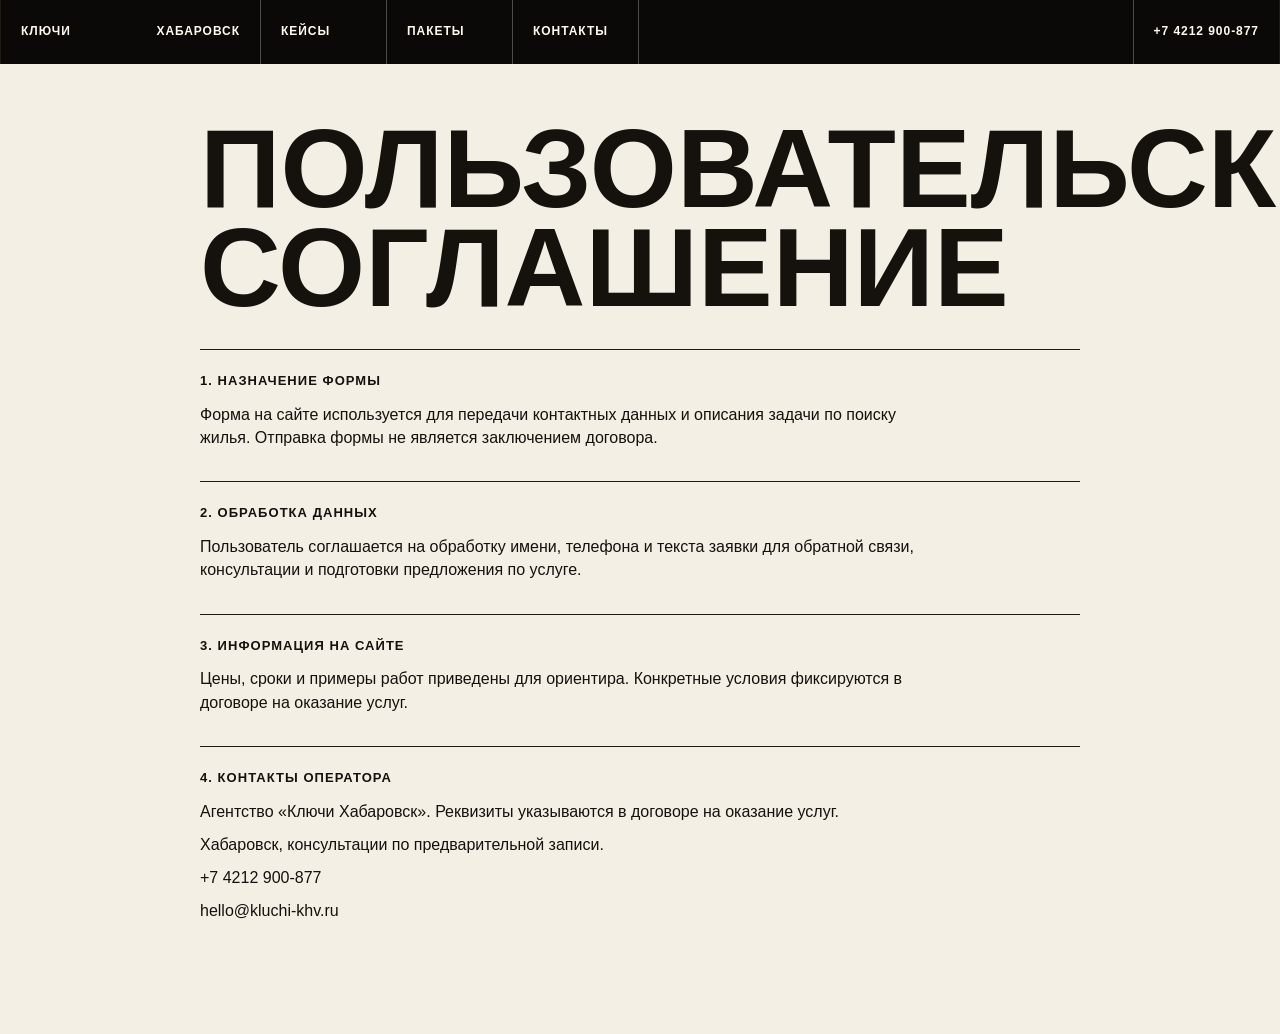
<file: agreement.html>
<!doctype html>
<html lang="ru">
  <head>
    <meta charset="UTF-8" />
    <meta name="viewport" content="width=device-width, initial-scale=1.0" />
    <title>Пользовательское соглашение — Ключи Хабаровск</title>
    <link rel="stylesheet" href="./styles.css" />
    <style>
      .agreement-page {
        max-width: 920px;
        margin: 0 auto;
        padding: 56px 20px 80px;
      }

      .agreement-page h1 {
        margin: 0 0 32px;
        font-family: Impact, Haettenschweiler, "Arial Narrow Bold", sans-serif;
        font-size: clamp(54px, 9vw, 112px);
        line-height: 0.88;
        text-transform: uppercase;
      }

      .agreement-page section {
        padding: 22px 0;
        border-top: 1px solid var(--line);
      }

      .agreement-page h2 {
        margin: 0 0 12px;
        font-size: 13px;
        letter-spacing: 0.08em;
        text-transform: uppercase;
      }

      .agreement-page p {
        max-width: 720px;
        margin: 0 0 10px;
      }
    </style>
  </head>
  <body>
    <header class="topbar">
      <a class="brand" href="./index.html#top">
        <span>КЛЮЧИ</span>
        <span>ХАБАРОВСК</span>
      </a>
      <nav>
        <a href="./index.html#cases">Кейсы</a>
        <a href="./index.html#pricing">Пакеты</a>
        <a href="./index.html#contact">Контакты</a>
      </nav>
      <a class="phone-link" href="tel:+74212900877">+7 4212 900-877</a>
    </header>

    <main class="agreement-page">
      <h1>Пользовательское соглашение</h1>
      <section>
        <h2>1. Назначение формы</h2>
        <p>
          Форма на сайте используется для передачи контактных данных и описания
          задачи по поиску жилья. Отправка формы не является заключением договора.
        </p>
      </section>
      <section>
        <h2>2. Обработка данных</h2>
        <p>
          Пользователь соглашается на обработку имени, телефона и текста заявки
          для обратной связи, консультации и подготовки предложения по услуге.
        </p>
      </section>
      <section>
        <h2>3. Информация на сайте</h2>
        <p>
          Цены, сроки и примеры работ приведены для ориентира. Конкретные условия
          фиксируются в договоре на оказание услуг.
        </p>
      </section>
      <section>
        <h2>4. Контакты оператора</h2>
        <p>Агентство «Ключи Хабаровск». Реквизиты указываются в договоре на оказание услуг.</p>
        <p>Хабаровск, консультации по предварительной записи.</p>
        <p><a href="tel:+74212900877">+7 4212 900-877</a></p>
        <p><a href="mailto:hello@kluchi-khv.ru">hello@kluchi-khv.ru</a></p>
      </section>
    </main>
  </body>
</html>
</file>
<file: styles.css>
:root {
  --black: #0b0907;
  --ink: #15110d;
  --paper: #f3efe5;
  --warm: #d8ccbb;
  --sand: #c4b39d;
  --line: #201a14;
  --muted: #6f6559;
  --white: #fffaf0;
  --max: 1320px;
  --header-h: 64px;
}

* {
  box-sizing: border-box;
}

html {
  scroll-behavior: smooth;
  overflow-x: hidden;
}


#about,
#cases,
#pricing,
#contact {
  scroll-margin-top: calc(var(--header-h) + 1px);
}

body {
  margin: 0;
  color: var(--ink);
  background: var(--paper);
  font-family: Arial, Helvetica, sans-serif;
  font-size: 16px;
  line-height: 1.45;
}

img {
  display: block;
  width: 100%;
  height: 100%;
  object-fit: cover;
}

a {
  color: inherit;
  text-decoration: none;
}

button,
input,
select,
textarea {
  font: inherit;
}

a:focus-visible,
button:focus-visible,
input:focus-visible,
select:focus-visible,
textarea:focus-visible,
summary:focus-visible {
  outline: 2px solid var(--sand);
  outline-offset: 3px;
}

.topbar {
  position: sticky;
  top: 0;
  z-index: 20;
  display: grid;
  grid-template-columns: 260px 1fr auto;
  align-items: stretch;
  max-width: var(--max);
  margin: 0 auto;
  min-height: var(--header-h);
  background: var(--black);
  color: var(--white);
  border-right: 1px solid var(--line);
  border-left: 1px solid var(--line);
}

.brand,
.phone-link,
.topbar nav a {
  display: flex;
  align-items: center;
  min-height: var(--header-h);
  padding: 0 20px;
  border-right: 1px solid rgba(255, 250, 240, 0.28);
  font-size: 12px;
  font-weight: 800;
  letter-spacing: 0.08em;
  text-transform: uppercase;
}

.brand {
  justify-content: space-between;
  gap: 16px;
}

.topbar nav {
  display: flex;
}

.topbar nav a {
  min-width: 126px;
}

.phone-link {
  border-right: 0;
  border-left: 1px solid rgba(255, 250, 240, 0.28);
  white-space: nowrap;
}

.section-grid {
  display: grid;
  grid-template-columns: 120px minmax(0, 1.1fr) minmax(300px, 0.9fr);
  max-width: var(--max);
  margin: 0 auto;
  border-right: 1px solid var(--line);
  border-left: 1px solid var(--line);
}

.hero {
  min-height: calc(100dvh - var(--header-h));
  grid-template-rows: minmax(0, 1fr) minmax(168px, auto);
  border-bottom: 1px solid var(--line);
}

.hero-rail {
  grid-row: 1 / 3;
  display: flex;
  flex-direction: column;
  justify-content: space-between;
  align-items: center;
  padding: 24px 0;
  background: var(--warm);
  border-right: 1px solid var(--line);
  color: var(--black);
}

.hero-rail span {
  writing-mode: vertical-rl;
  transform: rotate(180deg);
  font-size: 13px;
  font-weight: 900;
  letter-spacing: 0.1em;
  text-transform: uppercase;
}

.hero-title {
  display: grid;
  align-content: center;
  padding: clamp(34px, 6vh, 72px) clamp(32px, 5vw, 64px);
  border-right: 1px solid var(--line);
}

.hero-title h1,
.section-title h2,
.cases-head h2,
.pricing-head h2,
.contact-head h2 {
  margin: 0;
  font-family: Impact, Haettenschweiler, "Arial Narrow Bold", sans-serif;
  font-weight: 900;
  letter-spacing: 0;
  text-transform: uppercase;
  line-height: 0.86;
  text-wrap: balance;
}

.hero-title h1 {
  max-width: 860px;
  font-size: clamp(78px, 8.1vw, 118px);
  line-height: 0.82;
}

.hero-title p {
  max-width: 580px;
  margin: clamp(24px, 4vh, 42px) 0 0;
  font-size: clamp(19px, 2vw, 29px);
  line-height: 1.13;
  font-weight: 700;
}

.hero-image {
  min-height: 0;
  margin: 0;
  border-bottom: 1px solid var(--line);
}

.hero-image img {
  object-position: center center;
}

.hero-cta {
  display: grid;
  grid-template-columns: repeat(2, minmax(0, 210px));
  column-gap: 12px;
  align-content: center;
  min-height: 168px;
  padding: 30px;
  border-top: 1px solid var(--line);
  border-right: 1px solid var(--line);
}

.panel-dark {
  background: var(--black);
  color: var(--white);
}

.hero-cta p {
  grid-column: 1 / -1;
  margin: 0 0 24px;
  max-width: 500px;
  font-size: 18px;
}

.cta {
  display: inline-flex;
  align-items: center;
  justify-content: center;
  min-height: 48px;
  margin: 0 8px 8px 0;
  padding: 0 22px;
  border: 1px solid var(--white);
  color: var(--black);
  background: var(--white);
  font-size: 12px;
  font-weight: 900;
  letter-spacing: 0.08em;
  text-transform: uppercase;
  transition: background 160ms ease, color 160ms ease, transform 160ms ease;
}

.cta:hover,
.cta:focus-visible {
  transform: translateY(-1px);
}

.cta.secondary {
  color: var(--white);
  background: transparent;
}

.hero-meta {
  display: grid;
  grid-template-columns: 0.9fr 1fr 1.2fr;
  margin: 0;
  border-top: 1px solid var(--line);
}

.hero-meta div {
  min-width: 0;
  min-height: 168px;
  padding: 18px;
  border-right: 1px solid var(--line);
  background: var(--paper);
}

.hero-meta div:last-child {
  border-right: 0;
}

.hero-meta dt {
  font-family: Impact, Haettenschweiler, "Arial Narrow Bold", sans-serif;
  font-size: clamp(34px, 3.25vw, 46px);
  line-height: 0.9;
  text-transform: uppercase;
  overflow-wrap: anywhere;
}

.hero-meta dd {
  margin: 12px 0 0;
  color: var(--muted);
  font-size: 13px;
  font-weight: 800;
  letter-spacing: 0.04em;
  text-transform: uppercase;
}

.section-label {
  min-height: 100%;
  padding: 18px 14px;
  border-right: 1px solid var(--line);
  font-size: 12px;
  font-weight: 900;
  letter-spacing: 0.08em;
  text-transform: uppercase;
  writing-mode: vertical-rl;
  transform: rotate(180deg);
}

.about {
  border-bottom: 1px solid var(--line);
}

.section-title {
  padding: 34px;
  border-right: 1px solid var(--line);
}

.section-title h2 {
  font-size: clamp(48px, 6.6vw, 100px);
}

.about-copy {
  display: grid;
  align-content: end;
  gap: 18px;
  padding: 34px;
  background: var(--white);
}

.about-copy p {
  margin: 0;
  max-width: 440px;
  font-size: 17px;
}

.fact-grid {
  grid-column: 2 / 4;
  display: grid;
  grid-template-columns: repeat(4, 1fr);
  border-top: 1px solid var(--line);
}

.fact-grid article {
  min-height: 190px;
  padding: 20px;
  border-right: 1px solid var(--line);
  background: var(--warm);
}

.fact-grid article:last-child {
  border-right: 0;
}

.fact-grid strong {
  display: block;
  font-family: Impact, Haettenschweiler, "Arial Narrow Bold", sans-serif;
  font-size: clamp(58px, 7vw, 116px);
  line-height: 0.82;
  text-transform: uppercase;
}

.fact-grid span {
  display: block;
  max-width: 210px;
  margin-top: 18px;
  font-size: 13px;
  font-weight: 900;
  letter-spacing: 0.04em;
  text-transform: uppercase;
}

.cases,
.pricing,
.contact {
  max-width: var(--max);
  margin: 0 auto;
  border-right: 1px solid var(--line);
  border-left: 1px solid var(--line);
}

.cases-head,
.pricing-head {
  grid-template-columns: 120px 1fr;
  border: 0;
  border-bottom: 1px solid var(--line);
}

.cases-head h2,
.pricing-head h2 {
  max-width: 940px;
  padding: 34px;
  font-size: clamp(50px, 7vw, 116px);
}

.case-row {
  display: grid;
  grid-template-columns: minmax(280px, 0.95fr) 150px minmax(320px, 1.05fr);
  min-height: 470px;
  border-bottom: 1px solid var(--line);
}

.case-row.reverse {
  grid-template-columns: minmax(320px, 1.05fr) 150px minmax(280px, 0.95fr);
}

.case-row.reverse figure {
  grid-column: 3;
  grid-row: 1;
}

.case-row.reverse .case-index {
  grid-column: 2;
  grid-row: 1;
}

.case-row.reverse .case-body {
  grid-column: 1;
  grid-row: 1;
}

.case-row figure {
  margin: 0;
  border-right: 1px solid var(--line);
}

.case-row.reverse figure {
  border-right: 0;
  border-left: 1px solid var(--line);
}

.case-index {
  display: flex;
  align-items: flex-start;
  justify-content: center;
  padding-top: 24px;
  border-right: 1px solid var(--line);
  background: var(--black);
  color: var(--white);
  font-family: Impact, Haettenschweiler, "Arial Narrow Bold", sans-serif;
  font-size: clamp(72px, 8vw, 132px);
  line-height: 0.86;
}

.case-body {
  display: flex;
  flex-direction: column;
  justify-content: space-between;
  padding: 28px;
  background: var(--paper);
}

.case-meta {
  display: flex;
  justify-content: space-between;
  gap: 18px;
  padding-bottom: 18px;
  border-bottom: 1px solid var(--line);
  font-size: 12px;
  font-weight: 900;
  letter-spacing: 0.08em;
  text-transform: uppercase;
}

.case-body h3 {
  margin: auto 0 24px;
  text-wrap: balance;
  font-family: Impact, Haettenschweiler, "Arial Narrow Bold", sans-serif;
  font-size: clamp(42px, 5vw, 82px);
  font-weight: 900;
  line-height: 0.9;
  text-transform: uppercase;
}

.case-body p {
  max-width: 620px;
  margin: 0;
  font-size: 18px;
}

.testimonials {
  grid-template-columns: 120px 1fr 1fr;
  border-bottom: 1px solid var(--line);
}

.testimonials blockquote {
  display: flex;
  flex-direction: column;
  justify-content: space-between;
  min-height: 320px;
  margin: 0;
  padding: 30px;
  border-right: 1px solid var(--line);
}

.testimonials blockquote:last-child {
  border-right: 0;
  background: var(--warm);
}

.testimonials p {
  margin: 0;
  font-family: Impact, Haettenschweiler, "Arial Narrow Bold", sans-serif;
  font-size: clamp(34px, 4vw, 68px);
  line-height: 0.95;
  text-transform: uppercase;
}

.testimonials cite {
  max-width: 420px;
  font-style: normal;
  font-size: 12px;
  font-weight: 900;
  letter-spacing: 0.08em;
  text-transform: uppercase;
}

.pricing {
  border-bottom: 1px solid var(--line);
}

.pricing-grid {
  display: grid;
  grid-template-columns: repeat(3, 1fr);
}

.pricing-grid article {
  position: relative;
  display: flex;
  flex-direction: column;
  min-height: 520px;
  padding: 26px;
  border-right: 1px solid var(--line);
  background: var(--paper);
}

.pricing-grid article:last-child {
  border-right: 0;
}

.pricing-grid .featured {
  background: var(--black);
  color: var(--white);
}

.pricing-grid .featured::before {
  content: "ОСНОВНОЙ";
  position: absolute;
  top: 12px;
  right: 14px;
  font-size: 11px;
  font-weight: 900;
  letter-spacing: 0.08em;
}

.package-top {
  display: grid;
  gap: 18px;
  padding-bottom: 22px;
  border-bottom: 1px solid currentColor;
}

.package-top h3 {
  margin: 0;
  font-family: Impact, Haettenschweiler, "Arial Narrow Bold", sans-serif;
  font-size: clamp(56px, 7vw, 118px);
  line-height: 0.84;
  text-transform: uppercase;
}

.package-top strong {
  font-size: 18px;
  font-weight: 900;
  letter-spacing: 0.08em;
  text-transform: uppercase;
}

.pricing-grid p {
  max-width: 380px;
  margin: 24px 0;
  font-size: 18px;
}

.pricing-grid ul {
  display: grid;
  gap: 0;
  margin: auto 0 0;
  padding: 0;
  list-style: none;
  border-top: 1px solid currentColor;
}

.pricing-grid li {
  padding: 14px 0;
  border-bottom: 1px solid currentColor;
  font-size: 12px;
  font-weight: 900;
  letter-spacing: 0.08em;
  text-transform: uppercase;
}

.contact {
  background: var(--black);
  color: var(--white);
}

.contact-head {
  display: grid;
  grid-template-columns: 1fr minmax(240px, 360px);
  border-bottom: 1px solid rgba(255, 250, 240, 0.35);
}

.contact-head h2 {
  padding: 36px;
  font-size: clamp(54px, 8vw, 126px);
}

.contact-phone {
  display: flex;
  align-items: center;
  justify-content: center;
  padding: 28px;
  border-left: 1px solid rgba(255, 250, 240, 0.35);
  font-family: Impact, Haettenschweiler, "Arial Narrow Bold", sans-serif;
  font-size: clamp(34px, 4vw, 64px);
  line-height: 0.9;
  text-align: center;
}

.contact-grid {
  display: grid;
  grid-template-columns: 1.45fr 0.85fr;
}

.request-form {
  display: grid;
  grid-template-columns: repeat(2, 1fr);
  gap: 0;
  border-right: 1px solid rgba(255, 250, 240, 0.35);
}

.request-form label {
  display: grid;
  gap: 10px;
  min-height: 118px;
  padding: 18px;
  border-right: 1px solid rgba(255, 250, 240, 0.35);
  border-bottom: 1px solid rgba(255, 250, 240, 0.35);
  color: rgba(255, 250, 240, 0.76);
  font-size: 12px;
  font-weight: 900;
  letter-spacing: 0.08em;
  text-transform: uppercase;
}

.request-form label:nth-child(2n),
.request-form .wide {
  border-right: 0;
}

.request-form .wide {
  grid-column: 1 / -1;
}

.request-form input,
.request-form select,
.request-form textarea {
  width: 100%;
  min-height: 48px;
  border: 0;
  border-bottom: 1px solid rgba(255, 250, 240, 0.76);
  border-radius: 0;
  outline: 0;
  color: var(--white);
  background: transparent;
  font-size: 20px;
  font-weight: 700;
  letter-spacing: 0;
  text-transform: none;
  transition: border-color 160ms ease, color 160ms ease;
}

.request-form select {
  color: var(--white);
}

.request-form select option {
  color: var(--black);
}

.request-form textarea {
  min-height: 128px;
  resize: vertical;
}

.request-form input::placeholder,
.request-form textarea::placeholder {
  color: rgba(255, 250, 240, 0.42);
}

.agreement {
  min-height: auto !important;
  display: flex !important;
  grid-template-columns: auto 1fr;
  align-items: center;
  gap: 14px !important;
}

.agreement input {
  width: 20px;
  min-height: 20px;
  accent-color: var(--warm);
}

.agreement a {
  text-decoration: underline;
  text-underline-offset: 3px;
}

.submit-btn {
  min-height: 88px;
  border: 0;
  border-bottom: 1px solid rgba(255, 250, 240, 0.35);
  color: var(--black);
  background: var(--white);
  font-size: 13px;
  font-weight: 900;
  letter-spacing: 0.1em;
  text-transform: uppercase;
  cursor: pointer;
  transition: background 160ms ease, color 160ms ease;
}

.submit-btn:hover,
.submit-btn:focus-visible {
  color: var(--white);
  background: var(--sand);
}

.form-status {
  min-height: 48px;
  margin: 0;
  padding: 14px 18px 18px;
  color: var(--warm);
  font-size: 13px;
  font-weight: 900;
  letter-spacing: 0.06em;
  text-transform: uppercase;
}

.faq {
  padding: 24px;
}

.faq h3 {
  margin: 0 0 24px;
  font-family: Impact, Haettenschweiler, "Arial Narrow Bold", sans-serif;
  font-size: clamp(42px, 5vw, 76px);
  line-height: 0.9;
  text-transform: uppercase;
}

.faq details {
  border-top: 1px solid rgba(255, 250, 240, 0.35);
}

.faq details:last-of-type {
  border-bottom: 1px solid rgba(255, 250, 240, 0.35);
}

.faq summary {
  padding: 16px 0;
  list-style: none;
  cursor: pointer;
  font-size: 12px;
  font-weight: 900;
  letter-spacing: 0.08em;
  text-transform: uppercase;
}

.faq summary::-webkit-details-marker {
  display: none;
}

.faq summary::before {
  content: "+";
  display: inline-block;
  width: 18px;
}

.faq details[open] summary::before {
  content: "-";
}

.faq p {
  margin: 0 0 16px;
  color: rgba(255, 250, 240, 0.78);
}

.legal {
  margin-top: 28px;
  padding-top: 18px;
  border-top: 1px solid rgba(255, 250, 240, 0.35);
  color: rgba(255, 250, 240, 0.72);
  font-size: 12px;
}

.legal p {
  margin: 0 0 8px;
}

.legal a {
  text-decoration: underline;
  text-underline-offset: 3px;
}

.footer {
  display: flex;
  justify-content: space-between;
  gap: 18px;
  max-width: var(--max);
  margin: 0 auto;
  padding: 18px;
  border-right: 1px solid var(--line);
  border-left: 1px solid var(--line);
  background: var(--warm);
  font-size: 12px;
  font-weight: 900;
  letter-spacing: 0.08em;
  text-transform: uppercase;
}

@media (max-width: 980px) {
  .topbar {
    grid-template-columns: minmax(150px, 190px) 1fr minmax(170px, 210px);
  }

  .brand,
  .phone-link,
  .topbar nav a {
    padding: 0 14px;
    font-size: 11px;
  }

  .topbar nav {
    display: flex;
    min-width: 0;
  }

  .topbar nav a {
    min-width: 0;
    flex: 1 1 auto;
  }

  .section-grid,
  .hero {
    grid-template-columns: 70px 1fr;
  }

  .hero {
    min-height: auto;
    grid-template-rows: auto auto auto auto;
  }

  .hero-rail {
    grid-row: 1 / 5;
  }

  .hero-title {
    border-right: 0;
  }

  .hero-image {
    min-height: 460px;
  }

  .hero-image,
  .hero-cta,
  .hero-meta {
    grid-column: 2;
  }

  .hero-meta {
    grid-template-columns: 1fr;
  }

  .hero-meta div {
    min-height: 120px;
    border-right: 0;
    border-bottom: 1px solid var(--line);
  }

  .about {
    grid-template-columns: 70px 1fr;
  }

  .about-copy,
  .fact-grid {
    grid-column: 2;
  }

  .section-title {
    border-right: 0;
  }

  .fact-grid,
  .pricing-grid,
  .contact-grid,
  .contact-head {
    grid-template-columns: 1fr;
  }

  .fact-grid article,
  .pricing-grid article,
  .contact-phone,
  .request-form {
    border-right: 0;
    border-left: 0;
  }

  .cases-head,
  .pricing-head,
  .testimonials {
    grid-template-columns: 70px 1fr;
  }

  .case-row,
  .case-row.reverse {
    grid-template-columns: 70px 1fr;
    min-height: 0;
  }

  .case-row figure,
  .case-row.reverse figure {
    grid-column: 2;
    grid-row: 1;
    min-height: 420px;
    border-right: 0;
    border-left: 0;
    border-bottom: 1px solid var(--line);
  }

  .case-index,
  .case-row.reverse .case-index {
    grid-column: 1;
    grid-row: 1 / 3;
    align-items: flex-start;
    border-right: 1px solid var(--line);
    font-size: 58px;
  }

  .case-body,
  .case-row.reverse .case-body {
    grid-column: 2;
    grid-row: 2;
    min-height: 360px;
  }

  .testimonials blockquote {
    grid-column: 2;
    border-right: 0;
    border-top: 1px solid var(--line);
  }

  .contact-phone {
    justify-content: flex-start;
    border-top: 1px solid rgba(255, 250, 240, 0.35);
  }
}

@media (max-width: 760px) {
  .topbar {
    grid-template-columns: 1fr auto;
  }

  .topbar nav {
    display: none;
  }
}

@media (max-width: 620px) {
  body {
    font-size: 15px;
  }

  .topbar {
    grid-template-columns: 1fr;
    position: static;
  }

  .brand,
  .phone-link {
    justify-content: space-between;
    border-right: 0;
    border-left: 0;
    border-bottom: 1px solid rgba(255, 250, 240, 0.28);
  }

  .section-grid,
  .hero,
  .about,
  .cases-head,
  .pricing-head,
  .testimonials {
    grid-template-columns: 1fr;
  }

  .hero-rail,
  .section-label {
    writing-mode: horizontal-tb;
    transform: none;
    grid-row: auto;
    flex-direction: row;
    min-height: auto;
    padding: 12px 16px;
    border-right: 0;
    border-bottom: 1px solid var(--line);
  }

  .section-label {
    display: block;
  }

  .hero-title,
  .section-title,
  .cases-head h2,
  .pricing-head h2,
  .contact-head h2 {
    padding: 22px 16px;
  }

  .hero-title h1 {
    font-size: clamp(58px, 16vw, 72px);
  }

  .hero-cta {
    grid-template-columns: 1fr;
  }

  .contact-head h2 {
    font-size: clamp(40px, 12vw, 48px);
  }

  .contact-phone {
    font-size: clamp(32px, 11vw, 44px);
  }

  .hero-title p,
  .case-body p,
  .pricing-grid p {
    font-size: 16px;
  }

  .hero-image,
  .hero-cta,
  .hero-meta,
  .about-copy,
  .fact-grid {
    grid-column: 1;
  }

  .hero-image,
  .case-row figure,
  .case-row.reverse figure {
    min-height: 330px;
  }

  .fact-grid {
    grid-template-columns: 1fr 1fr;
  }

  .fact-grid article {
    min-height: 168px;
  }

  .case-row,
  .case-row.reverse {
    grid-template-columns: 1fr;
  }

  .case-index,
  .case-row.reverse .case-index {
    grid-column: 1;
    grid-row: 1;
    align-items: center;
    justify-content: flex-start;
    min-height: 96px;
    padding: 16px;
    border-right: 0;
    border-bottom: 1px solid var(--line);
  }

  .case-row figure,
  .case-row.reverse figure {
    grid-column: 1;
    grid-row: 2;
  }

  .case-body,
  .case-row.reverse .case-body {
    grid-column: 1;
    grid-row: 3;
    min-height: 320px;
    padding: 22px 16px;
  }

  .testimonials blockquote {
    grid-column: 1;
  }

  .case-meta {
    flex-direction: column;
  }

  .request-form {
    grid-template-columns: 1fr;
  }

  .request-form label {
    border-right: 0;
  }

  .footer {
    flex-direction: column;
  }
}
</file>
